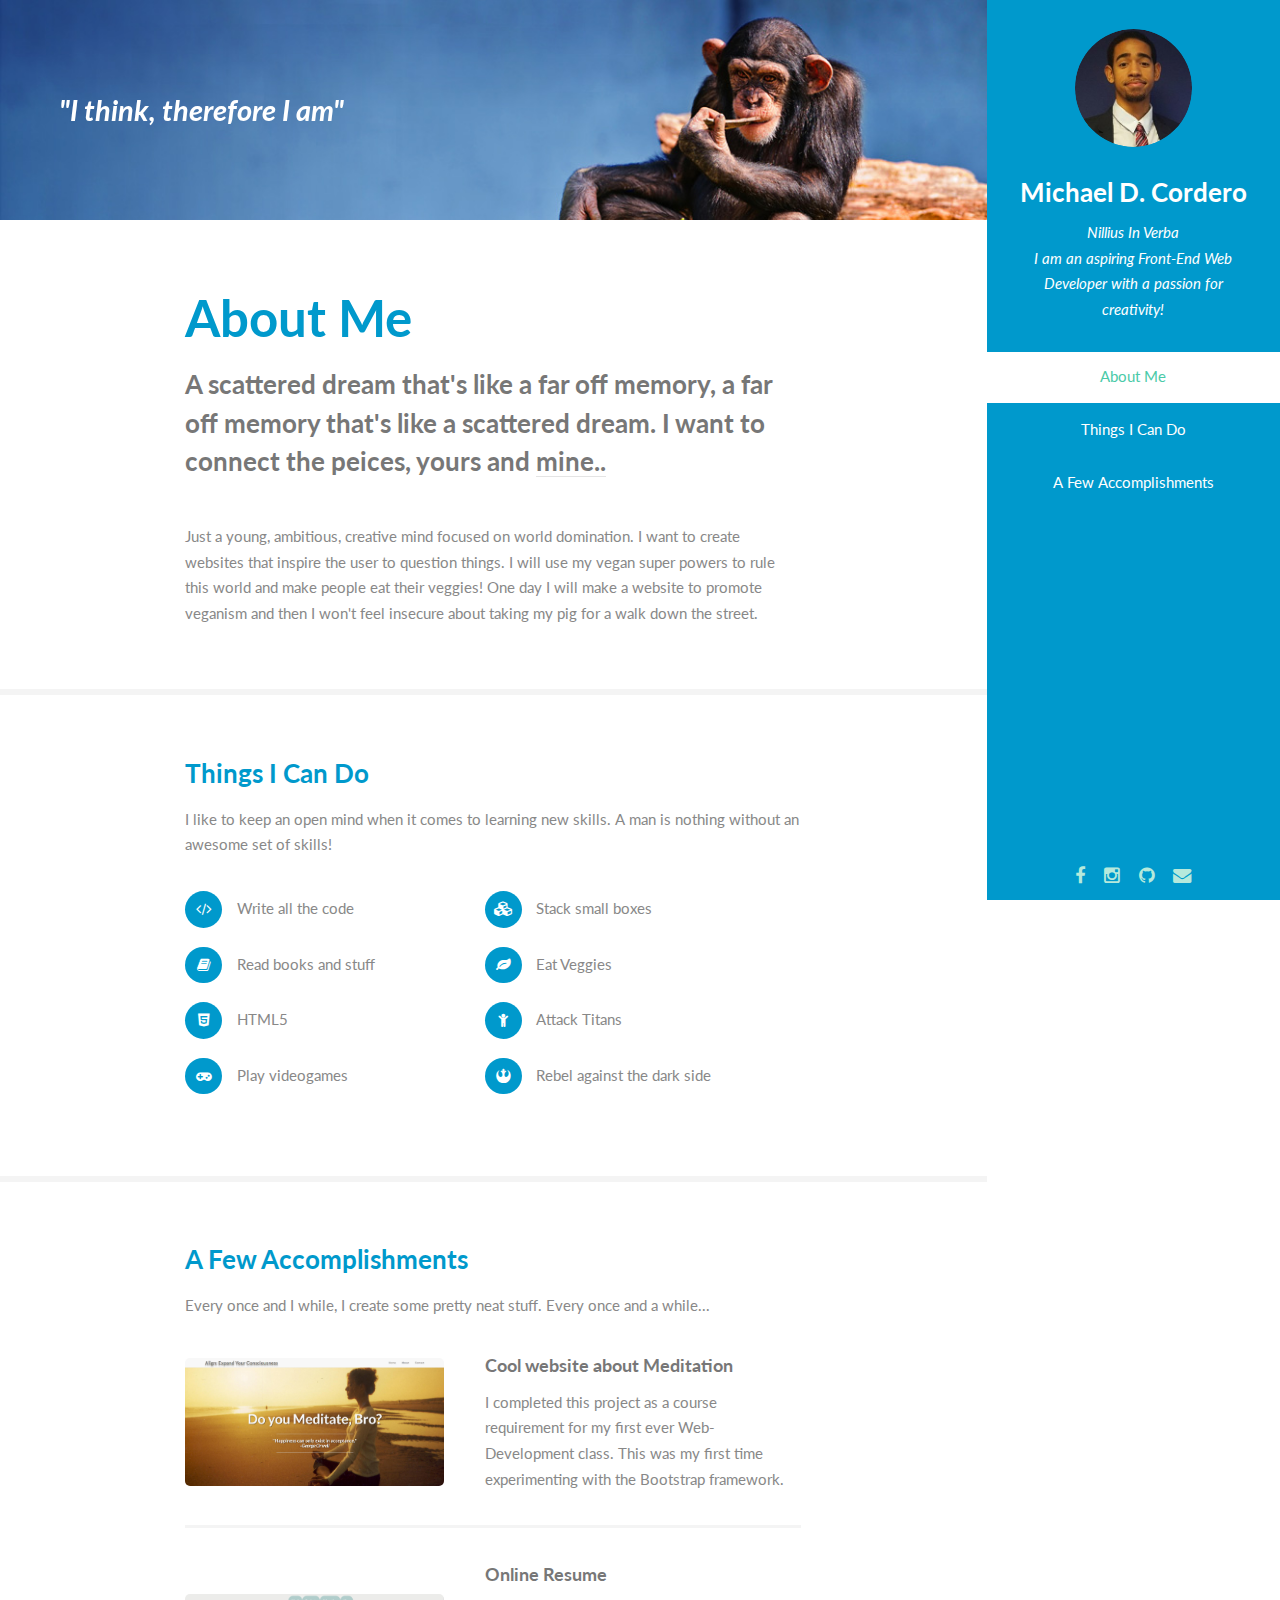
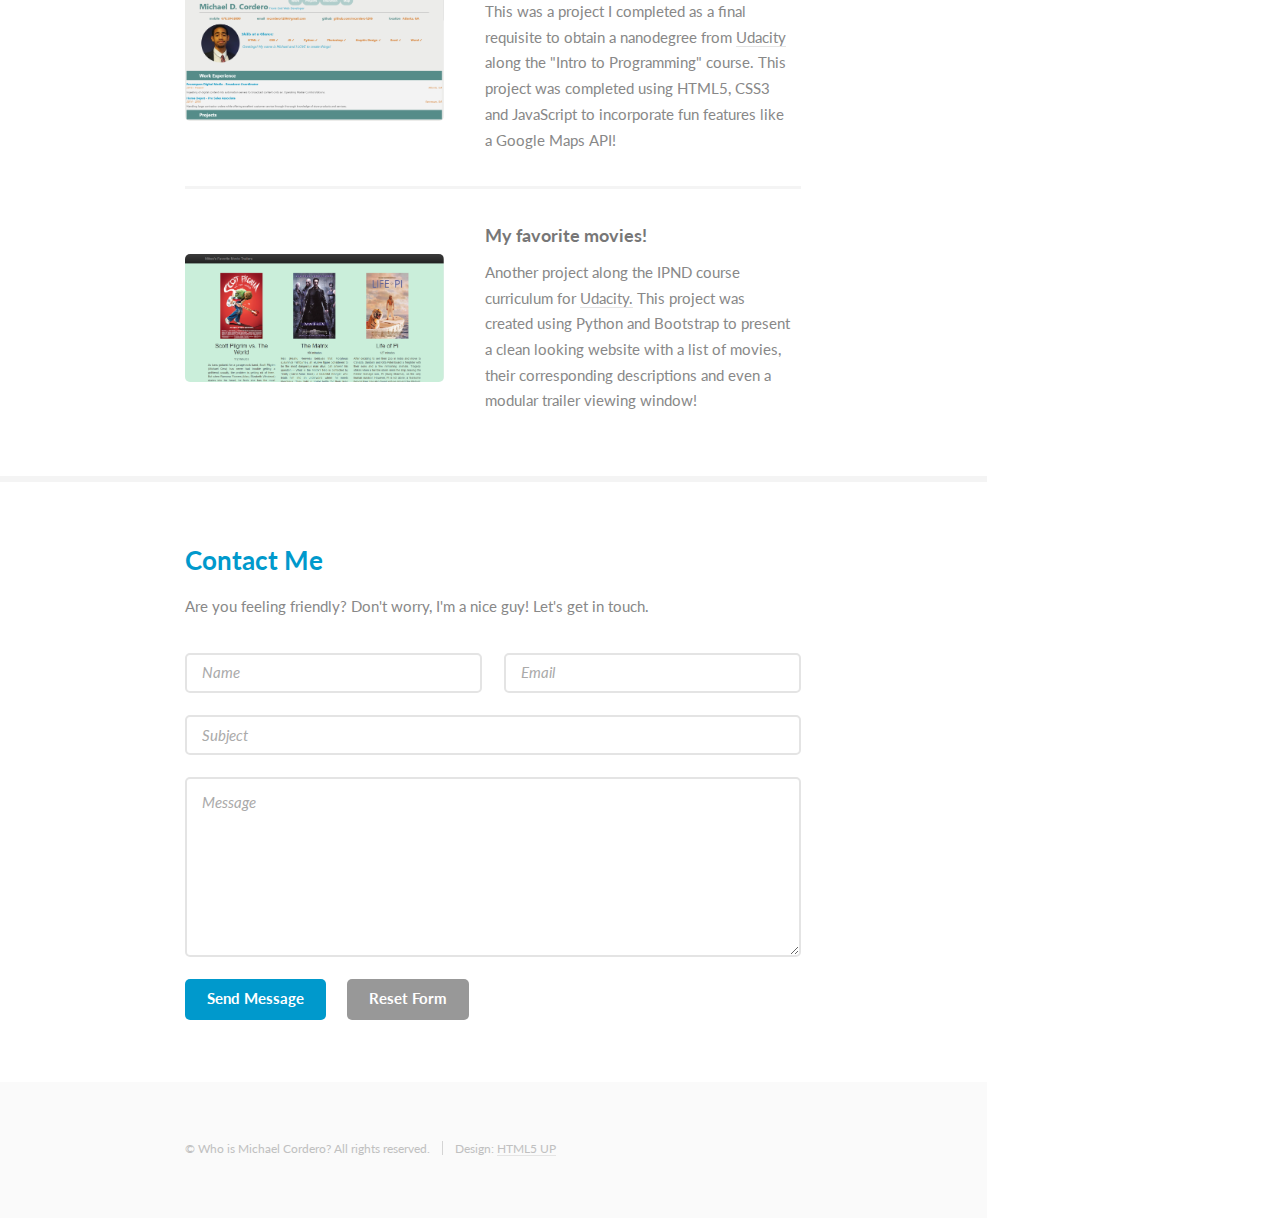
<file: index.html>
<!DOCTYPE HTML>
<!--
	Read Only by HTML5 UP
	html5up.net | @n33co
	Free for personal and commercial use under the CCA 3.0 license (html5up.net/license)
-->
<html>
	<head>
		<title>Who is Michael Cordero?</title>
		<meta charset="utf-8" />
		<meta name="viewport" content="width=device-width, initial-scale=1" />
		<!--[if lte IE 8]><script src="assets/js/ie/html5shiv.js"></script><![endif]-->
		<link rel="stylesheet" href="assets/css/main.css" />
		<!--[if lte IE 8]><link rel="stylesheet" href="assets/css/ie8.css" /><![endif]-->
	</head>
	<body>

		<!-- Header -->
			<section id="header">
				<header>
					<span class="image avatar"><img src="images/avatar.jpg" alt="" /></span>
					<h1 id="logo"><a href="#">Michael D. Cordero</a></h1>
					<p>Nillius In Verba
					<br>
					I am an aspiring
					Front-End Web Developer with a passion for creativity!</p>
				</header>
				<nav id="nav">
					<ul>
						<li><a href="#one" class="active">About Me</a></li>
						<li><a href="#two">Things I Can Do</a></li>
						<li><a href="#three">A Few Accomplishments</a></li>
					</ul>
				</nav>
				<footer>
					<ul class="icons">
						<li><a href="https://goo.gl/owvSXa" class="icon fa-facebook" target="_blank"><span class="label">Facebook</span></a></li>
						<li><a href="https://goo.gl/3jHpQF" class="icon fa-instagram" target="_blank"><span class="label">Instagram</span></a></li>
						<li><a href="https://goo.gl/rVWcBh" class="icon fa-github" target="_blank"><span class="label">Github</span></a></li>
						<li><a href="mailto:mcordero1206@gmail.com?Subject=Your%20Website%20Looks%20Great!" class="icon fa-envelope" target="_top"><span class="label">Email</span></a></li>
					</ul>
				</footer>
			</section>

		<!-- Wrapper -->
			<div id="wrapper">

			<!--Intro Message -->

			<div id="intro-message">
				<h2>"I think, therefore I am"</h2>
			</div>

				<!-- Main -->
					<div id="main">

						<!-- One -->
							<section id="one">
								<div class="container">
									<header class="major">
										<h2>About Me</h2>
										<p>A scattered dream that's like a far off memory, a far off memory that's like a scattered dream. I want to connect the peices, yours and <a href="https://youtu.be/HTUq3Ik1GHM" target="_blank">mine..</a></p>
									</header>
									<p>Just a young, ambitious, creative mind focused on world domination. I want to create websites that inspire the user to question things. I will use my vegan super powers to rule this world and make people eat their veggies! One day I will make a website to promote veganism and then I won't feel insecure about taking my pig for a walk down the street.</p>
								</div>
							</section>

						<!-- Two -->
							<section id="two">
								<div class="container">
									<h3>Things I Can Do</h3>
									<p>I like to keep an open mind when it comes to learning new skills. A man is nothing without an awesome set of skills!</p>
									<ul class="feature-icons">
										<li class="fa-code">Write all the code</li>
										<li class="fa-cubes">Stack small boxes</li>
										<li class="fa-book">Read books and stuff</li>
										<li class="fa-leaf">Eat Veggies</li>
										<li class="fa-html5">HTML5</li>
										<li class="fa-child">Attack Titans</li>
										<li class="fa-gamepad">Play videogames</li>
										<li class="fa-rebel">Rebel against the dark side</li>
									</ul>
								</div>
							</section>

						<!-- Three -->
							<section id="three">
								<div class="container">
									<h3>A Few Accomplishments</h3>
									<p>Every once and I while, I create some pretty neat stuff. Every once and a while...</p>
									<div class="features">
										<article>
											<a href="http://goo.gl/sdNJMW" class="image" target="_blank"><img src="images/pic01.PNG" alt="" /></a>
											<div class="inner">
												<h4>Cool website about Meditation</h4>
												<p>I completed this project as a course requirement for my first ever Web-Development class. This was my first time experimenting with the Bootstrap framework.</p>
											</div>
										</article>
										<article>
											<a href="http://goo.gl/VLQ9In" class="image"><img src="images/resume.PNG" alt="" /></a>
											<div class="inner">
												<h4>Online Resume</h4>
												<p>This was a project I completed as a final requisite to obtain a nanodegree from <a href="https://www.udacity.com/" target="_blank">Udacity</a> along the "Intro to Programming" course. This project was completed using HTML5, CSS3 and JavaScript to incorporate fun features like a Google Maps API!</p>
											</div>
										</article>
										<article>
											<a href="http://goo.gl/hCiGbU" class="image"><img src="images/movies.PNG" alt="" /></a>
											<div class="inner">
												<h4>My favorite movies!</h4>
												<p>Another project along the IPND course curriculum for <a href="https://www.udacity.com/" target="_blank">Udacity.</a> This project was created using Python and Bootstrap to present a clean looking website with a list of movies, their corresponding descriptions and even a modular trailer viewing window!</p>
											</div>
										</article>
									</div>
								</div>
							</section>

						<!-- Four -->
							<section id="four">
								<div class="container">
									<h3>Contact Me</h3>
									<p>Are you feeling friendly? Don't worry, I'm a nice guy! Let's get in touch.</p>
									<form method="post" action="mailto:mcordero1206@gmail.com?">
										<div class="row uniform">
											<div class="6u 12u(xsmall)"><input type="text" name="name" id="name" placeholder="Name" /></div>
											<div class="6u 12u(xsmall)"><input type="email" name="email" id="email" placeholder="Email" /></div>
										</div>
										<div class="row uniform">
											<div class="12u"><input type="text" name="subject" id="subject" placeholder="Subject" /></div>
										</div>
										<div class="row uniform">
											<div class="12u"><textarea name="message" id="message" placeholder="Message" rows="6"></textarea></div>
										</div>
										<div class="row uniform">
											<div class="12u">
												<ul class="actions">
													<li><input type="submit" class="special" value="Send Message" /></li>
													<li><input type="reset" value="Reset Form" /></li>
												</ul>
											</div>
										</div>
									</form>
								</div>
							</section>

					</div>

				<!-- Footer -->
					<section id="footer">
						<div class="container">
							<ul class="copyright">
								<li>&copy; Who is Michael Cordero? All rights reserved.</li><li>Design: <a href="http://html5up.net" target="_blank">HTML5 UP</a></li>
							</ul>
						</div>
					</section>

			</div>

		<!-- Scripts -->
			<script src="assets/js/jquery.min.js"></script>
			<script src="assets/js/jquery.scrollzer.min.js"></script>
			<script src="assets/js/jquery.scrolly.min.js"></script>
			<script src="assets/js/skel.min.js"></script>
			<script src="assets/js/util.js"></script>
			<!--[if lte IE 8]><script src="assets/js/ie/respond.min.js"></script><![endif]-->
			<script src="assets/js/main.js"></script>

	</body>
</html>
</file>
<file: assets/css/ie8.css>
/*
	Read Only by HTML5 UP
	html5up.net | @n33co
	Free for personal and commercial use under the CCA 3.0 license (html5up.net/license)
*/

/* Basic */

	code,
	input[type="text"],
	input[type="password"],
	input[type="email"],
	select,
	textarea,
	.box,
	.image,
	.image img,
	input[type="submit"],
	input[type="reset"],
	input[type="button"],
	.button {
		position: relative;
		-ms-behavior: url("assets/js/ie/PIE.htc");
	}

/* Form */

	input[type="text"],
	input[type="password"],
	input[type="email"],
	select {
		line-height: 2.75em;
	}

	input[type="checkbox"],
	input[type="radio"] {
		-moz-appearance: normal;
		-webkit-appearance: normal;
		-ms-appearance: normal;
		appearance: normal;
	}

		input[type="checkbox"] + label,
		input[type="radio"] + label {
			padding: 0 0 0 1.5em;
		}

			input[type="checkbox"] + label:before,
			input[type="radio"] + label:before {
				display: none;
			}

/* Button */

	input[type="submit"].alt,
	input[type="reset"].alt,
	input[type="button"].alt,
	.button.alt {
		border: solid 2px #e4e4e4;
	}
</file>
<file: assets/css/main.css>
@import url("font-awesome.min.css");
@import url("http://fonts.googleapis.com/css?family=Lato:400,400italic,700,700italic|Source+Code+Pro:400");

/*
	Read Only by HTML5 UP
	html5up.net | @n33co
	Free for personal and commercial use under the CCA 3.0 license (html5up.net/license)
*/

/* Reset */

	html, body, div, span, applet, object, iframe, h1, h2, h3, h4, h5, h6, p, blockquote, pre, a, abbr, acronym, address, big, cite, code, del, dfn, em, img, ins, kbd, q, s, samp, small, strike, strong, sub, sup, tt, var, b, u, i, center, dl, dt, dd, ol, ul, li, fieldset, form, label, legend, table, caption, tbody, tfoot, thead, tr, th, td, article, aside, canvas, details, embed, figure, figcaption, footer, header, hgroup, menu, nav, output, ruby, section, summary, time, mark, audio, video {
		margin: 0;
		padding: 0;
		border: 0;
		font-size: 100%;
		font: inherit;
		vertical-align: baseline;
	}

	article, aside, details, figcaption, figure, footer, header, hgroup, menu, nav, section {
		display: block;
	}

	body {
		line-height: 1;
	}

	ol, ul {
		list-style: none;
	}

	blockquote, q {
		quotes: none;
	}

	blockquote:before, blockquote:after, q:before, q:after {
		content: '';
		content: none;
	}

	table {
		border-collapse: collapse;
		border-spacing: 0;
	}

	body {
		-webkit-text-size-adjust: none;
	}
.intro-message > h1 {
    margin: 0;
    text-shadow: 2px 2px 3px rgba(0,0,0,0.6);
    font-size: 5em;
    
}
div > h2 {
   position: absolute; 
   top: 3em; 
   right: -2em; 
   width: 100%;
   color: white; 
   font-style: italic;
}

/* Box Model */

	*, *:before, *:after {
		-moz-box-sizing: border-box;
		-webkit-box-sizing: border-box;
		box-sizing: border-box;
	}

/* Containers */

	.container {
		margin-left: auto;
		margin-right: auto;
	}

	.container.\31 25\25 {
		width: 100%;
		max-width: 56.25em;
		min-width: 45em;
	}

	.container.\37 5\25 {
		width: 33.75em;
	}

	.container.\35 0\25 {
		width: 22.5em;
	}

	.container.\32 5\25 {
		width: 11.25em;
	}

	.container {
		width: 45em;
	}

	@media screen and (max-width: 1680px) {

		.container.\31 25\25 {
			width: 100%;
			max-width: 56.25em;
			min-width: 45em;
		}

		.container.\37 5\25 {
			width: 33.75em;
		}

		.container.\35 0\25 {
			width: 22.5em;
		}

		.container.\32 5\25 {
			width: 11.25em;
		}

		.container {
			width: 45em;
		}

	}

	@media screen and (max-width: 1280px) {

		.container.\31 25\25 {
			width: 100%;
			max-width: 52.5em;
			min-width: 42em;
		}

		.container.\37 5\25 {
			width: 31.5em;
		}

		.container.\35 0\25 {
			width: 21em;
		}

		.container.\32 5\25 {
			width: 10.5em;
		}

		.container {
			width: 42em;
		}

	}

	@media screen and (max-width: 1024px) {

		.container.\31 25\25 {
			width: 100%;
			max-width: 106.25%;
			min-width: 85%;
		}

		.container.\37 5\25 {
			width: 63.75%;
		}

		.container.\35 0\25 {
			width: 42.5%;
		}

		.container.\32 5\25 {
			width: 21.25%;
		}

		.container {
			width: 85% !important;
		}

	}

	@media screen and (max-width: 736px) {

		.container.\31 25\25 {
			width: 100%;
			max-width: 112.5%;
			min-width: 90%;
		}

		.container.\37 5\25 {
			width: 67.5%;
		}

		.container.\35 0\25 {
			width: 45%;
		}

		.container.\32 5\25 {
			width: 22.5%;
		}

		.container {
			width: 90% !important;
		}

	}

	@media screen and (max-width: 480px) {

		.container.\31 25\25 {
			width: 100%;
			max-width: 112.5%;
			min-width: 90%;
		}

		.container.\37 5\25 {
			width: 67.5%;
		}

		.container.\35 0\25 {
			width: 45%;
		}

		.container.\32 5\25 {
			width: 22.5%;
		}

		.container {
			width: 90% !important;
		}

	}

/* Grid */

	.row {
		border-bottom: solid 1px transparent;
		-moz-box-sizing: border-box;
		-webkit-box-sizing: border-box;
		box-sizing: border-box;
	}

	.row > * {
		float: left;
		-moz-box-sizing: border-box;
		-webkit-box-sizing: border-box;
		box-sizing: border-box;
	}

	.row:after, .row:before {
		content: '';
		display: block;
		clear: both;
		height: 0;
	}

	.row.uniform > * > :first-child {
		margin-top: 0;
	}

	.row.uniform > * > :last-child {
		margin-bottom: 0;
	}

	.row.\30 \25 > * {
		padding: 0 0 0 0em;
	}

	.row.\30 \25 {
		margin: 0 0 -1px 0em;
	}

	.row.uniform.\30 \25 > * {
		padding: 0em 0 0 0em;
	}

	.row.uniform.\30 \25 {
		margin: 0em 0 -1px 0em;
	}

	.row > * {
		padding: 0 0 0 2em;
	}

	.row {
		margin: 0 0 -1px -2em;
	}

	.row.uniform > * {
		padding: 2em 0 0 2em;
	}

	.row.uniform {
		margin: -2em 0 -1px -2em;
	}

	.row.\32 00\25 > * {
		padding: 0 0 0 4em;
	}

	.row.\32 00\25 {
		margin: 0 0 -1px -4em;
	}

	.row.uniform.\32 00\25 > * {
		padding: 4em 0 0 4em;
	}

	.row.uniform.\32 00\25 {
		margin: -4em 0 -1px -4em;
	}

	.row.\31 50\25 > * {
		padding: 0 0 0 3em;
	}

	.row.\31 50\25 {
		margin: 0 0 -1px -3em;
	}

	.row.uniform.\31 50\25 > * {
		padding: 3em 0 0 3em;
	}

	.row.uniform.\31 50\25 {
		margin: -3em 0 -1px -3em;
	}

	.row.\35 0\25 > * {
		padding: 0 0 0 1em;
	}

	.row.\35 0\25 {
		margin: 0 0 -1px -1em;
	}

	.row.uniform.\35 0\25 > * {
		padding: 1em 0 0 1em;
	}

	.row.uniform.\35 0\25 {
		margin: -1em 0 -1px -1em;
	}

	.row.\32 5\25 > * {
		padding: 0 0 0 0.5em;
	}

	.row.\32 5\25 {
		margin: 0 0 -1px -0.5em;
	}

	.row.uniform.\32 5\25 > * {
		padding: 0.5em 0 0 0.5em;
	}

	.row.uniform.\32 5\25 {
		margin: -0.5em 0 -1px -0.5em;
	}

	.\31 2u, .\31 2u\24 {
		width: 100%;
		clear: none;
		margin-left: 0;
	}

	.\31 1u, .\31 1u\24 {
		width: 91.6666666667%;
		clear: none;
		margin-left: 0;
	}

	.\31 0u, .\31 0u\24 {
		width: 83.3333333333%;
		clear: none;
		margin-left: 0;
	}

	.\39 u, .\39 u\24 {
		width: 75%;
		clear: none;
		margin-left: 0;
	}

	.\38 u, .\38 u\24 {
		width: 66.6666666667%;
		clear: none;
		margin-left: 0;
	}

	.\37 u, .\37 u\24 {
		width: 58.3333333333%;
		clear: none;
		margin-left: 0;
	}

	.\36 u, .\36 u\24 {
		width: 50%;
		clear: none;
		margin-left: 0;
	}

	.\35 u, .\35 u\24 {
		width: 41.6666666667%;
		clear: none;
		margin-left: 0;
	}

	.\34 u, .\34 u\24 {
		width: 33.3333333333%;
		clear: none;
		margin-left: 0;
	}

	.\33 u, .\33 u\24 {
		width: 25%;
		clear: none;
		margin-left: 0;
	}

	.\32 u, .\32 u\24 {
		width: 16.6666666667%;
		clear: none;
		margin-left: 0;
	}

	.\31 u, .\31 u\24 {
		width: 8.3333333333%;
		clear: none;
		margin-left: 0;
	}

	.\31 2u\24 + *,
	.\31 1u\24 + *,
	.\31 0u\24 + *,
	.\39 u\24 + *,
	.\38 u\24 + *,
	.\37 u\24 + *,
	.\36 u\24 + *,
	.\35 u\24 + *,
	.\34 u\24 + *,
	.\33 u\24 + *,
	.\32 u\24 + *,
	.\31 u\24 + * {
		clear: left;
	}

	.\-11u {
		margin-left: 91.66667%;
	}

	.\-10u {
		margin-left: 83.33333%;
	}

	.\-9u {
		margin-left: 75%;
	}

	.\-8u {
		margin-left: 66.66667%;
	}

	.\-7u {
		margin-left: 58.33333%;
	}

	.\-6u {
		margin-left: 50%;
	}

	.\-5u {
		margin-left: 41.66667%;
	}

	.\-4u {
		margin-left: 33.33333%;
	}

	.\-3u {
		margin-left: 25%;
	}

	.\-2u {
		margin-left: 16.66667%;
	}

	.\-1u {
		margin-left: 8.33333%;
	}

	@media screen and (max-width: 1680px) {

		.row > * {
			padding: 0 0 0 2em;
		}

		.row {
			margin: 0 0 -1px -2em;
		}

		.row.uniform > * {
			padding: 2em 0 0 2em;
		}

		.row.uniform {
			margin: -2em 0 -1px -2em;
		}

		.row.\32 00\25 > * {
			padding: 0 0 0 4em;
		}

		.row.\32 00\25 {
			margin: 0 0 -1px -4em;
		}

		.row.uniform.\32 00\25 > * {
			padding: 4em 0 0 4em;
		}

		.row.uniform.\32 00\25 {
			margin: -4em 0 -1px -4em;
		}

		.row.\31 50\25 > * {
			padding: 0 0 0 3em;
		}

		.row.\31 50\25 {
			margin: 0 0 -1px -3em;
		}

		.row.uniform.\31 50\25 > * {
			padding: 3em 0 0 3em;
		}

		.row.uniform.\31 50\25 {
			margin: -3em 0 -1px -3em;
		}

		.row.\35 0\25 > * {
			padding: 0 0 0 1em;
		}

		.row.\35 0\25 {
			margin: 0 0 -1px -1em;
		}

		.row.uniform.\35 0\25 > * {
			padding: 1em 0 0 1em;
		}

		.row.uniform.\35 0\25 {
			margin: -1em 0 -1px -1em;
		}

		.row.\32 5\25 > * {
			padding: 0 0 0 0.5em;
		}

		.row.\32 5\25 {
			margin: 0 0 -1px -0.5em;
		}

		.row.uniform.\32 5\25 > * {
			padding: 0.5em 0 0 0.5em;
		}

		.row.uniform.\32 5\25 {
			margin: -0.5em 0 -1px -0.5em;
		}

		.\31 2u\28xlarge\29, .\31 2u\24\28xlarge\29 {
			width: 100%;
			clear: none;
			margin-left: 0;
		}

		.\31 1u\28xlarge\29, .\31 1u\24\28xlarge\29 {
			width: 91.6666666667%;
			clear: none;
			margin-left: 0;
		}

		.\31 0u\28xlarge\29, .\31 0u\24\28xlarge\29 {
			width: 83.3333333333%;
			clear: none;
			margin-left: 0;
		}

		.\39 u\28xlarge\29, .\39 u\24\28xlarge\29 {
			width: 75%;
			clear: none;
			margin-left: 0;
		}

		.\38 u\28xlarge\29, .\38 u\24\28xlarge\29 {
			width: 66.6666666667%;
			clear: none;
			margin-left: 0;
		}

		.\37 u\28xlarge\29, .\37 u\24\28xlarge\29 {
			width: 58.3333333333%;
			clear: none;
			margin-left: 0;
		}

		.\36 u\28xlarge\29, .\36 u\24\28xlarge\29 {
			width: 50%;
			clear: none;
			margin-left: 0;
		}

		.\35 u\28xlarge\29, .\35 u\24\28xlarge\29 {
			width: 41.6666666667%;
			clear: none;
			margin-left: 0;
		}

		.\34 u\28xlarge\29, .\34 u\24\28xlarge\29 {
			width: 33.3333333333%;
			clear: none;
			margin-left: 0;
		}

		.\33 u\28xlarge\29, .\33 u\24\28xlarge\29 {
			width: 25%;
			clear: none;
			margin-left: 0;
		}

		.\32 u\28xlarge\29, .\32 u\24\28xlarge\29 {
			width: 16.6666666667%;
			clear: none;
			margin-left: 0;
		}

		.\31 u\28xlarge\29, .\31 u\24\28xlarge\29 {
			width: 8.3333333333%;
			clear: none;
			margin-left: 0;
		}

		.\31 2u\24\28xlarge\29 + *,
		.\31 1u\24\28xlarge\29 + *,
		.\31 0u\24\28xlarge\29 + *,
		.\39 u\24\28xlarge\29 + *,
		.\38 u\24\28xlarge\29 + *,
		.\37 u\24\28xlarge\29 + *,
		.\36 u\24\28xlarge\29 + *,
		.\35 u\24\28xlarge\29 + *,
		.\34 u\24\28xlarge\29 + *,
		.\33 u\24\28xlarge\29 + *,
		.\32 u\24\28xlarge\29 + *,
		.\31 u\24\28xlarge\29 + * {
			clear: left;
		}

		.\-11u\28xlarge\29 {
			margin-left: 91.66667%;
		}

		.\-10u\28xlarge\29 {
			margin-left: 83.33333%;
		}

		.\-9u\28xlarge\29 {
			margin-left: 75%;
		}

		.\-8u\28xlarge\29 {
			margin-left: 66.66667%;
		}

		.\-7u\28xlarge\29 {
			margin-left: 58.33333%;
		}

		.\-6u\28xlarge\29 {
			margin-left: 50%;
		}

		.\-5u\28xlarge\29 {
			margin-left: 41.66667%;
		}

		.\-4u\28xlarge\29 {
			margin-left: 33.33333%;
		}

		.\-3u\28xlarge\29 {
			margin-left: 25%;
		}

		.\-2u\28xlarge\29 {
			margin-left: 16.66667%;
		}

		.\-1u\28xlarge\29 {
			margin-left: 8.33333%;
		}

	}

	@media screen and (max-width: 1280px) {

		.row > * {
			padding: 0 0 0 1.5em;
		}

		.row {
			margin: 0 0 -1px -1.5em;
		}

		.row.uniform > * {
			padding: 1.5em 0 0 1.5em;
		}

		.row.uniform {
			margin: -1.5em 0 -1px -1.5em;
		}

		.row.\32 00\25 > * {
			padding: 0 0 0 3em;
		}

		.row.\32 00\25 {
			margin: 0 0 -1px -3em;
		}

		.row.uniform.\32 00\25 > * {
			padding: 3em 0 0 3em;
		}

		.row.uniform.\32 00\25 {
			margin: -3em 0 -1px -3em;
		}

		.row.\31 50\25 > * {
			padding: 0 0 0 2.25em;
		}

		.row.\31 50\25 {
			margin: 0 0 -1px -2.25em;
		}

		.row.uniform.\31 50\25 > * {
			padding: 2.25em 0 0 2.25em;
		}

		.row.uniform.\31 50\25 {
			margin: -2.25em 0 -1px -2.25em;
		}

		.row.\35 0\25 > * {
			padding: 0 0 0 0.75em;
		}

		.row.\35 0\25 {
			margin: 0 0 -1px -0.75em;
		}

		.row.uniform.\35 0\25 > * {
			padding: 0.75em 0 0 0.75em;
		}

		.row.uniform.\35 0\25 {
			margin: -0.75em 0 -1px -0.75em;
		}

		.row.\32 5\25 > * {
			padding: 0 0 0 0.375em;
		}

		.row.\32 5\25 {
			margin: 0 0 -1px -0.375em;
		}

		.row.uniform.\32 5\25 > * {
			padding: 0.375em 0 0 0.375em;
		}

		.row.uniform.\32 5\25 {
			margin: -0.375em 0 -1px -0.375em;
		}

		.\31 2u\28large\29, .\31 2u\24\28large\29 {
			width: 100%;
			clear: none;
			margin-left: 0;
		}

		.\31 1u\28large\29, .\31 1u\24\28large\29 {
			width: 91.6666666667%;
			clear: none;
			margin-left: 0;
		}

		.\31 0u\28large\29, .\31 0u\24\28large\29 {
			width: 83.3333333333%;
			clear: none;
			margin-left: 0;
		}

		.\39 u\28large\29, .\39 u\24\28large\29 {
			width: 75%;
			clear: none;
			margin-left: 0;
		}

		.\38 u\28large\29, .\38 u\24\28large\29 {
			width: 66.6666666667%;
			clear: none;
			margin-left: 0;
		}

		.\37 u\28large\29, .\37 u\24\28large\29 {
			width: 58.3333333333%;
			clear: none;
			margin-left: 0;
		}

		.\36 u\28large\29, .\36 u\24\28large\29 {
			width: 50%;
			clear: none;
			margin-left: 0;
		}

		.\35 u\28large\29, .\35 u\24\28large\29 {
			width: 41.6666666667%;
			clear: none;
			margin-left: 0;
		}

		.\34 u\28large\29, .\34 u\24\28large\29 {
			width: 33.3333333333%;
			clear: none;
			margin-left: 0;
		}

		.\33 u\28large\29, .\33 u\24\28large\29 {
			width: 25%;
			clear: none;
			margin-left: 0;
		}

		.\32 u\28large\29, .\32 u\24\28large\29 {
			width: 16.6666666667%;
			clear: none;
			margin-left: 0;
		}

		.\31 u\28large\29, .\31 u\24\28large\29 {
			width: 8.3333333333%;
			clear: none;
			margin-left: 0;
		}

		.\31 2u\24\28large\29 + *,
		.\31 1u\24\28large\29 + *,
		.\31 0u\24\28large\29 + *,
		.\39 u\24\28large\29 + *,
		.\38 u\24\28large\29 + *,
		.\37 u\24\28large\29 + *,
		.\36 u\24\28large\29 + *,
		.\35 u\24\28large\29 + *,
		.\34 u\24\28large\29 + *,
		.\33 u\24\28large\29 + *,
		.\32 u\24\28large\29 + *,
		.\31 u\24\28large\29 + * {
			clear: left;
		}

		.\-11u\28large\29 {
			margin-left: 91.66667%;
		}

		.\-10u\28large\29 {
			margin-left: 83.33333%;
		}

		.\-9u\28large\29 {
			margin-left: 75%;
		}

		.\-8u\28large\29 {
			margin-left: 66.66667%;
		}

		.\-7u\28large\29 {
			margin-left: 58.33333%;
		}

		.\-6u\28large\29 {
			margin-left: 50%;
		}

		.\-5u\28large\29 {
			margin-left: 41.66667%;
		}

		.\-4u\28large\29 {
			margin-left: 33.33333%;
		}

		.\-3u\28large\29 {
			margin-left: 25%;
		}

		.\-2u\28large\29 {
			margin-left: 16.66667%;
		}

		.\-1u\28large\29 {
			margin-left: 8.33333%;
		}

	}

	@media screen and (max-width: 1024px) {

		.row > * {
			padding: 0 0 0 1.5em;
		}

		.row {
			margin: 0 0 -1px -1.5em;
		}

		.row.uniform > * {
			padding: 1.5em 0 0 1.5em;
		}

		.row.uniform {
			margin: -1.5em 0 -1px -1.5em;
		}

		.row.\32 00\25 > * {
			padding: 0 0 0 3em;
		}

		.row.\32 00\25 {
			margin: 0 0 -1px -3em;
		}

		.row.uniform.\32 00\25 > * {
			padding: 3em 0 0 3em;
		}

		.row.uniform.\32 00\25 {
			margin: -3em 0 -1px -3em;
		}

		.row.\31 50\25 > * {
			padding: 0 0 0 2.25em;
		}

		.row.\31 50\25 {
			margin: 0 0 -1px -2.25em;
		}

		.row.uniform.\31 50\25 > * {
			padding: 2.25em 0 0 2.25em;
		}

		.row.uniform.\31 50\25 {
			margin: -2.25em 0 -1px -2.25em;
		}

		.row.\35 0\25 > * {
			padding: 0 0 0 0.75em;
		}

		.row.\35 0\25 {
			margin: 0 0 -1px -0.75em;
		}

		.row.uniform.\35 0\25 > * {
			padding: 0.75em 0 0 0.75em;
		}

		.row.uniform.\35 0\25 {
			margin: -0.75em 0 -1px -0.75em;
		}

		.row.\32 5\25 > * {
			padding: 0 0 0 0.375em;
		}

		.row.\32 5\25 {
			margin: 0 0 -1px -0.375em;
		}

		.row.uniform.\32 5\25 > * {
			padding: 0.375em 0 0 0.375em;
		}

		.row.uniform.\32 5\25 {
			margin: -0.375em 0 -1px -0.375em;
		}

		.\31 2u\28medium\29, .\31 2u\24\28medium\29 {
			width: 100%;
			clear: none;
			margin-left: 0;
		}

		.\31 1u\28medium\29, .\31 1u\24\28medium\29 {
			width: 91.6666666667%;
			clear: none;
			margin-left: 0;
		}

		.\31 0u\28medium\29, .\31 0u\24\28medium\29 {
			width: 83.3333333333%;
			clear: none;
			margin-left: 0;
		}

		.\39 u\28medium\29, .\39 u\24\28medium\29 {
			width: 75%;
			clear: none;
			margin-left: 0;
		}

		.\38 u\28medium\29, .\38 u\24\28medium\29 {
			width: 66.6666666667%;
			clear: none;
			margin-left: 0;
		}

		.\37 u\28medium\29, .\37 u\24\28medium\29 {
			width: 58.3333333333%;
			clear: none;
			margin-left: 0;
		}

		.\36 u\28medium\29, .\36 u\24\28medium\29 {
			width: 50%;
			clear: none;
			margin-left: 0;
		}

		.\35 u\28medium\29, .\35 u\24\28medium\29 {
			width: 41.6666666667%;
			clear: none;
			margin-left: 0;
		}

		.\34 u\28medium\29, .\34 u\24\28medium\29 {
			width: 33.3333333333%;
			clear: none;
			margin-left: 0;
		}

		.\33 u\28medium\29, .\33 u\24\28medium\29 {
			width: 25%;
			clear: none;
			margin-left: 0;
		}

		.\32 u\28medium\29, .\32 u\24\28medium\29 {
			width: 16.6666666667%;
			clear: none;
			margin-left: 0;
		}

		.\31 u\28medium\29, .\31 u\24\28medium\29 {
			width: 8.3333333333%;
			clear: none;
			margin-left: 0;
		}

		.\31 2u\24\28medium\29 + *,
		.\31 1u\24\28medium\29 + *,
		.\31 0u\24\28medium\29 + *,
		.\39 u\24\28medium\29 + *,
		.\38 u\24\28medium\29 + *,
		.\37 u\24\28medium\29 + *,
		.\36 u\24\28medium\29 + *,
		.\35 u\24\28medium\29 + *,
		.\34 u\24\28medium\29 + *,
		.\33 u\24\28medium\29 + *,
		.\32 u\24\28medium\29 + *,
		.\31 u\24\28medium\29 + * {
			clear: left;
		}

		.\-11u\28medium\29 {
			margin-left: 91.66667%;
		}

		.\-10u\28medium\29 {
			margin-left: 83.33333%;
		}

		.\-9u\28medium\29 {
			margin-left: 75%;
		}

		.\-8u\28medium\29 {
			margin-left: 66.66667%;
		}

		.\-7u\28medium\29 {
			margin-left: 58.33333%;
		}

		.\-6u\28medium\29 {
			margin-left: 50%;
		}

		.\-5u\28medium\29 {
			margin-left: 41.66667%;
		}

		.\-4u\28medium\29 {
			margin-left: 33.33333%;
		}

		.\-3u\28medium\29 {
			margin-left: 25%;
		}

		.\-2u\28medium\29 {
			margin-left: 16.66667%;
		}

		.\-1u\28medium\29 {
			margin-left: 8.33333%;
		}

	}

	@media screen and (max-width: 736px) {

		.row > * {
			padding: 0 0 0 1.25em;
		}

		.row {
			margin: 0 0 -1px -1.25em;
		}

		.row.uniform > * {
			padding: 1.25em 0 0 1.25em;
		}

		.row.uniform {
			margin: -1.25em 0 -1px -1.25em;
		}

		.row.\32 00\25 > * {
			padding: 0 0 0 2.5em;
		}

		.row.\32 00\25 {
			margin: 0 0 -1px -2.5em;
		}

		.row.uniform.\32 00\25 > * {
			padding: 2.5em 0 0 2.5em;
		}

		.row.uniform.\32 00\25 {
			margin: -2.5em 0 -1px -2.5em;
		}

		.row.\31 50\25 > * {
			padding: 0 0 0 1.875em;
		}

		.row.\31 50\25 {
			margin: 0 0 -1px -1.875em;
		}

		.row.uniform.\31 50\25 > * {
			padding: 1.875em 0 0 1.875em;
		}

		.row.uniform.\31 50\25 {
			margin: -1.875em 0 -1px -1.875em;
		}

		.row.\35 0\25 > * {
			padding: 0 0 0 0.625em;
		}

		.row.\35 0\25 {
			margin: 0 0 -1px -0.625em;
		}

		.row.uniform.\35 0\25 > * {
			padding: 0.625em 0 0 0.625em;
		}

		.row.uniform.\35 0\25 {
			margin: -0.625em 0 -1px -0.625em;
		}

		.row.\32 5\25 > * {
			padding: 0 0 0 0.3125em;
		}

		.row.\32 5\25 {
			margin: 0 0 -1px -0.3125em;
		}

		.row.uniform.\32 5\25 > * {
			padding: 0.3125em 0 0 0.3125em;
		}

		.row.uniform.\32 5\25 {
			margin: -0.3125em 0 -1px -0.3125em;
		}

		.\31 2u\28small\29, .\31 2u\24\28small\29 {
			width: 100%;
			clear: none;
			margin-left: 0;
		}

		.\31 1u\28small\29, .\31 1u\24\28small\29 {
			width: 91.6666666667%;
			clear: none;
			margin-left: 0;
		}

		.\31 0u\28small\29, .\31 0u\24\28small\29 {
			width: 83.3333333333%;
			clear: none;
			margin-left: 0;
		}

		.\39 u\28small\29, .\39 u\24\28small\29 {
			width: 75%;
			clear: none;
			margin-left: 0;
		}

		.\38 u\28small\29, .\38 u\24\28small\29 {
			width: 66.6666666667%;
			clear: none;
			margin-left: 0;
		}

		.\37 u\28small\29, .\37 u\24\28small\29 {
			width: 58.3333333333%;
			clear: none;
			margin-left: 0;
		}

		.\36 u\28small\29, .\36 u\24\28small\29 {
			width: 50%;
			clear: none;
			margin-left: 0;
		}

		.\35 u\28small\29, .\35 u\24\28small\29 {
			width: 41.6666666667%;
			clear: none;
			margin-left: 0;
		}

		.\34 u\28small\29, .\34 u\24\28small\29 {
			width: 33.3333333333%;
			clear: none;
			margin-left: 0;
		}

		.\33 u\28small\29, .\33 u\24\28small\29 {
			width: 25%;
			clear: none;
			margin-left: 0;
		}

		.\32 u\28small\29, .\32 u\24\28small\29 {
			width: 16.6666666667%;
			clear: none;
			margin-left: 0;
		}

		.\31 u\28small\29, .\31 u\24\28small\29 {
			width: 8.3333333333%;
			clear: none;
			margin-left: 0;
		}

		.\31 2u\24\28small\29 + *,
		.\31 1u\24\28small\29 + *,
		.\31 0u\24\28small\29 + *,
		.\39 u\24\28small\29 + *,
		.\38 u\24\28small\29 + *,
		.\37 u\24\28small\29 + *,
		.\36 u\24\28small\29 + *,
		.\35 u\24\28small\29 + *,
		.\34 u\24\28small\29 + *,
		.\33 u\24\28small\29 + *,
		.\32 u\24\28small\29 + *,
		.\31 u\24\28small\29 + * {
			clear: left;
		}

		.\-11u\28small\29 {
			margin-left: 91.66667%;
		}

		.\-10u\28small\29 {
			margin-left: 83.33333%;
		}

		.\-9u\28small\29 {
			margin-left: 75%;
		}

		.\-8u\28small\29 {
			margin-left: 66.66667%;
		}

		.\-7u\28small\29 {
			margin-left: 58.33333%;
		}

		.\-6u\28small\29 {
			margin-left: 50%;
		}

		.\-5u\28small\29 {
			margin-left: 41.66667%;
		}

		.\-4u\28small\29 {
			margin-left: 33.33333%;
		}

		.\-3u\28small\29 {
			margin-left: 25%;
		}

		.\-2u\28small\29 {
			margin-left: 16.66667%;
		}

		.\-1u\28small\29 {
			margin-left: 8.33333%;
		}

	}

	@media screen and (max-width: 480px) {

		.row > * {
			padding: 0 0 0 1.25em;
		}

		.row {
			margin: 0 0 -1px -1.25em;
		}

		.row.uniform > * {
			padding: 1.25em 0 0 1.25em;
		}

		.row.uniform {
			margin: -1.25em 0 -1px -1.25em;
		}

		.row.\32 00\25 > * {
			padding: 0 0 0 2.5em;
		}

		.row.\32 00\25 {
			margin: 0 0 -1px -2.5em;
		}

		.row.uniform.\32 00\25 > * {
			padding: 2.5em 0 0 2.5em;
		}

		.row.uniform.\32 00\25 {
			margin: -2.5em 0 -1px -2.5em;
		}

		.row.\31 50\25 > * {
			padding: 0 0 0 1.875em;
		}

		.row.\31 50\25 {
			margin: 0 0 -1px -1.875em;
		}

		.row.uniform.\31 50\25 > * {
			padding: 1.875em 0 0 1.875em;
		}

		.row.uniform.\31 50\25 {
			margin: -1.875em 0 -1px -1.875em;
		}

		.row.\35 0\25 > * {
			padding: 0 0 0 0.625em;
		}

		.row.\35 0\25 {
			margin: 0 0 -1px -0.625em;
		}

		.row.uniform.\35 0\25 > * {
			padding: 0.625em 0 0 0.625em;
		}

		.row.uniform.\35 0\25 {
			margin: -0.625em 0 -1px -0.625em;
		}

		.row.\32 5\25 > * {
			padding: 0 0 0 0.3125em;
		}

		.row.\32 5\25 {
			margin: 0 0 -1px -0.3125em;
		}

		.row.uniform.\32 5\25 > * {
			padding: 0.3125em 0 0 0.3125em;
		}

		.row.uniform.\32 5\25 {
			margin: -0.3125em 0 -1px -0.3125em;
		}

		.\31 2u\28xsmall\29, .\31 2u\24\28xsmall\29 {
			width: 100%;
			clear: none;
			margin-left: 0;
		}

		.\31 1u\28xsmall\29, .\31 1u\24\28xsmall\29 {
			width: 91.6666666667%;
			clear: none;
			margin-left: 0;
		}

		.\31 0u\28xsmall\29, .\31 0u\24\28xsmall\29 {
			width: 83.3333333333%;
			clear: none;
			margin-left: 0;
		}

		.\39 u\28xsmall\29, .\39 u\24\28xsmall\29 {
			width: 75%;
			clear: none;
			margin-left: 0;
		}

		.\38 u\28xsmall\29, .\38 u\24\28xsmall\29 {
			width: 66.6666666667%;
			clear: none;
			margin-left: 0;
		}

		.\37 u\28xsmall\29, .\37 u\24\28xsmall\29 {
			width: 58.3333333333%;
			clear: none;
			margin-left: 0;
		}

		.\36 u\28xsmall\29, .\36 u\24\28xsmall\29 {
			width: 50%;
			clear: none;
			margin-left: 0;
		}

		.\35 u\28xsmall\29, .\35 u\24\28xsmall\29 {
			width: 41.6666666667%;
			clear: none;
			margin-left: 0;
		}

		.\34 u\28xsmall\29, .\34 u\24\28xsmall\29 {
			width: 33.3333333333%;
			clear: none;
			margin-left: 0;
		}

		.\33 u\28xsmall\29, .\33 u\24\28xsmall\29 {
			width: 25%;
			clear: none;
			margin-left: 0;
		}

		.\32 u\28xsmall\29, .\32 u\24\28xsmall\29 {
			width: 16.6666666667%;
			clear: none;
			margin-left: 0;
		}

		.\31 u\28xsmall\29, .\31 u\24\28xsmall\29 {
			width: 8.3333333333%;
			clear: none;
			margin-left: 0;
		}

		.\31 2u\24\28xsmall\29 + *,
		.\31 1u\24\28xsmall\29 + *,
		.\31 0u\24\28xsmall\29 + *,
		.\39 u\24\28xsmall\29 + *,
		.\38 u\24\28xsmall\29 + *,
		.\37 u\24\28xsmall\29 + *,
		.\36 u\24\28xsmall\29 + *,
		.\35 u\24\28xsmall\29 + *,
		.\34 u\24\28xsmall\29 + *,
		.\33 u\24\28xsmall\29 + *,
		.\32 u\24\28xsmall\29 + *,
		.\31 u\24\28xsmall\29 + * {
			clear: left;
		}

		.\-11u\28xsmall\29 {
			margin-left: 91.66667%;
		}

		.\-10u\28xsmall\29 {
			margin-left: 83.33333%;
		}

		.\-9u\28xsmall\29 {
			margin-left: 75%;
		}

		.\-8u\28xsmall\29 {
			margin-left: 66.66667%;
		}

		.\-7u\28xsmall\29 {
			margin-left: 58.33333%;
		}

		.\-6u\28xsmall\29 {
			margin-left: 50%;
		}

		.\-5u\28xsmall\29 {
			margin-left: 41.66667%;
		}

		.\-4u\28xsmall\29 {
			margin-left: 33.33333%;
		}

		.\-3u\28xsmall\29 {
			margin-left: 25%;
		}

		.\-2u\28xsmall\29 {
			margin-left: 16.66667%;
		}

		.\-1u\28xsmall\29 {
			margin-left: 8.33333%;
		}

	}

/* Basic */

	body {
		background: #fff;
	}

	body, input, select, textarea {
		color: #888;
		font-family: "Lato", sans-serif;
		font-size: 16pt;
		font-weight: 400;
		line-height: 1.75em;
	}

	a {
		-moz-transition: color 0.2s ease-in-out, border-color 0.2s ease-in-out;
		-webkit-transition: color 0.2s ease-in-out, border-color 0.2s ease-in-out;
		-ms-transition: color 0.2s ease-in-out, border-color 0.2s ease-in-out;
		transition: color 0.2s ease-in-out, border-color 0.2s ease-in-out;
		border-bottom: solid 1px #e4e4e4;
		color: inherit;
		text-decoration: none;
	}

		a:hover {
			border-bottom-color: transparent;
			color: #0099CC !important;
		}

	strong, b {
		color: #777;
		font-weight: 700;
	}

	em, i {
		font-style: italic;
	}

	p {
		margin: 0 0 2.25em 0;
	}

	h1, h2,h4, h5, h6 {
		color: #777;
		font-weight: 700;
		line-height: 1em;
		margin: 0 0 0.5625em 0;
	}
	h3 {
		color: #0099CC;
    	font-size: 3.5em;
    	font-weight: 700;
		line-height: 1em;
		margin: 0 0 0.5625em 0;
	}

		h1 a, h2 a, h3 a, h4 a, h5 a, h6 a {
			border: 0;
			color: inherit;
			text-decoration: none;
		}

	h2 {
		font-size: 2em;
		line-height: 1.5em;
	}

	h3 {
		font-size: 1.75em;
		line-height: 1.5em;
	}

	h4 {
		font-size: 1.25em;
		line-height: 1.5em;
	}

	h5 {
		font-size: 0.9em;
		line-height: 1.5em;
	}

	h6 {
		font-size: 0.7em;
		line-height: 1.5em;
	}

	sub {
		font-size: 0.8em;
		position: relative;
		top: 0.5em;
	}

	sup {
		font-size: 0.8em;
		position: relative;
		top: -0.5em;
	}

	hr {
		border: 0;
		border-bottom: solid 2px #f4f4f4;
		margin: 2.25em 0;
	}

		hr.major {
			margin: 3.375em 0;
		}

	blockquote {
		border-left: solid 8px #e4e4e4;
		font-style: italic;
		margin: 0 0 2.25em 0;
		padding: 0.5em 0 0.5em 2em;
	}

	code {
		background: #555;
		border-radius: 5px;
		color: #fff;
		font-family: "Source Code Pro", monospace;
		font-size: 0.9em;
		margin: 0 0.25em;
		padding: 0.25em 0.65em;
	}

	pre {
		font-family: "Source Code Pro", monospace;
		font-size: 0.9em;
		margin: 0 0 2.25em 0;
	}

		pre code {
			-webkit-overflow-scrolling: touch;
			display: block;
			line-height: 1.5em;
			overflow-x: auto;
			padding: 1em 1.5em;
		}

	.align-left {
		text-align: left;
	}

	.align-center {
		text-align: center;
	}

	.align-right {
		text-align: right;
	}

/* Section/Article */

	section.special, article.special {
		text-align: center;
	}

	header p {
		color: #aaa;
		position: relative;
		margin: 0 0 1.6875em 0;
	}

	header h2 + p {
		font-size: 1.25em;
		margin-top: -0.5em;
		line-height: 1.5em;
	}

	header h3 + p {
		font-size: 1.1em;
		margin-top: -0.35em;
		line-height: 1.5em;
	}

	header h4 + p,
	header h5 + p,
	header h6 + p {
		font-size: 0.9em;
		margin-top: -0.25em;
		line-height: 1.5em;
	}

	header.major h2 {
		color: #0099CC;
		font-size: 3.5em;
	}

		header.major h2 + p {
			color: #777;
			font-size: 1.75em;
			font-weight: 700;
			margin-top: -0.75em;
		}

/* Form */

	form {
		margin: 0 0 2.25em 0;
	}

	label {
		color: #777;
		display: block;
		font-size: 0.9em;
		font-weight: 700;
		margin: 0 0 1.125em 0;
	}

	input::-moz-focus-inner {
		border: 0;
		padding: 0;
	}

	input[type="text"],
	input[type="password"],
	input[type="email"],
	select,
	textarea {
		-moz-appearance: none;
		-webkit-appearance: none;
		-ms-appearance: none;
		appearance: none;
		border-radius: 5px;
		border: none;
		border: solid 2px #e4e4e4;
		color: inherit;
		display: block;
		outline: 0;
		padding: 0 1em;
		text-decoration: none;
		width: 100%;
	}

		input[type="text"]:invalid,
		input[type="password"]:invalid,
		input[type="email"]:invalid,
		select:invalid,
		textarea:invalid {
			box-shadow: none;
		}

		input[type="text"]:focus,
		input[type="password"]:focus,
		input[type="email"]:focus,
		select:focus,
		textarea:focus {
			border-color: #0099CC;
		}

	.select-wrapper {
		text-decoration: none;
		display: block;
		position: relative;
	}

		.select-wrapper:before {
			-moz-osx-font-smoothing: grayscale;
			-webkit-font-smoothing: antialiased;
			font-family: FontAwesome;
			font-style: normal;
			font-weight: normal;
			text-transform: none !important;
		}

		.select-wrapper:before {
			color: #e4e4e4;
			content: '\f078';
			display: block;
			height: 2.75em;
			line-height: 2.75em;
			pointer-events: none;
			position: absolute;
			right: 0;
			text-align: center;
			top: 0;
			width: 2.75em;
		}

		.select-wrapper select::-ms-expand {
			display: none;
		}

	input[type="text"],
	input[type="password"],
	input[type="email"],
	select {
		height: 2.75em;
	}

	textarea {
		padding: 0.75em 1em;
	}

	input[type="checkbox"],
	input[type="radio"] {
		-moz-appearance: none;
		-webkit-appearance: none;
		-ms-appearance: none;
		appearance: none;
		display: block;
		float: left;
		margin-right: -2em;
		opacity: 0;
		width: 1em;
		z-index: -1;
	}

		input[type="checkbox"] + label,
		input[type="radio"] + label {
			text-decoration: none;
			color: #888;
			cursor: pointer;
			display: inline-block;
			font-size: 1em;
			font-weight: 400;
			padding-left: 2.4em;
			padding-right: 0.75em;
			position: relative;
		}

			input[type="checkbox"] + label:before,
			input[type="radio"] + label:before {
				-moz-osx-font-smoothing: grayscale;
				-webkit-font-smoothing: antialiased;
				font-family: FontAwesome;
				font-style: normal;
				font-weight: normal;
				text-transform: none !important;
			}

			input[type="checkbox"] + label:before,
			input[type="radio"] + label:before {
				background: #fafafa;
				border-radius: 5px;
				border: solid 2px #e4e4e4;
				content: '';
				display: inline-block;
				height: 1.65em;
				left: 0;
				line-height: 1.58125em;
				position: absolute;
				text-align: center;
				top: 0;
				width: 1.65em;
			}

		input[type="checkbox"]:checked + label:before,
		input[type="radio"]:checked + label:before {
			background: #989898;
			border-color: #989898;
			color: #ffffff;
			content: '\f00c';
		}

		input[type="checkbox"]:focus + label:before,
		input[type="radio"]:focus + label:before {
			border-color: #4acaa8;
		}

	input[type="checkbox"] + label:before {
		border-radius: 5px;
	}

	input[type="radio"] + label:before {
		border-radius: 100%;
	}

	::-webkit-input-placeholder {
		color: #aaa !important;
		font-style: italic;
		opacity: 1.0;
	}

	:-moz-placeholder {
		color: #aaa !important;
		font-style: italic;
		opacity: 1.0;
	}

	::-moz-placeholder {
		color: #aaa !important;
		font-style: italic;
		opacity: 1.0;
	}

	:-ms-input-placeholder {
		color: #aaa !important;
		font-style: italic;
		opacity: 1.0;
	}

	.formerize-placeholder {
		color: #aaa !important;
		font-style: italic;
		opacity: 1.0;
	}

/* Box */

	.box {
		border-radius: 5px;
		border: solid 2px #e4e4e4;
		margin-bottom: 2.25em;
		padding: 1.5em;
	}

		.box > :last-child,
		.box > :last-child > :last-child,
		.box > :last-child > :last-child > :last-child {
			margin-bottom: 0;
		}

		.box.alt {
			border: 0;
			border-radius: 0;
			padding: 0;
		}

/* Icon */

	.icon {
		text-decoration: none;
		border-bottom: none;
		position: relative;
	}

		.icon:before {
			-moz-osx-font-smoothing: grayscale;
			-webkit-font-smoothing: antialiased;
			font-family: FontAwesome;
			font-style: normal;
			font-weight: normal;
			text-transform: none !important;
		}

		.icon > .label {
			display: none;
		}

/* Image */

	.image {
		border-radius: 5px;
		border: 0;
		display: inline-block;
		position: relative;
	}

		.image img {
			border-radius: 5px;
			display: block;
		}

		.image.left {
			float: left;
			margin: 0 2.5em 2em 0;
			top: 0.25em;
		}

		.image.right {
			float: right;
			margin: 0 0 2em 2.5em;
			top: 0.25em;
		}

		.image.fit {
			display: block;
			margin: 0 0 2.25em 0;
			width: 100%;
		}

			.image.fit img {
				display: block;
				width: 100%;
			}

		.image.avatar {
			border-radius: 100%;
			overflow: hidden;
		}

			.image.avatar img {
				border-radius: 100%;
				display: block;
				width: 100%;
			}

/* List */

	ol {
		list-style: decimal;
		margin: 0 0 2.25em 0;
		padding-left: 1.25em;
	}

		ol li {
			padding-left: 0.25em;
		}

	ul {
		list-style: disc;
		margin: 0 0 2.25em 0;
		padding-left: 1em;
	}

		ul li {
			padding-left: 0.5em;
		}

		ul.alt {
			list-style: none;
			padding-left: 0;
		}

			ul.alt li {
				border-top: solid 2px #f4f4f4;
				padding: 0.5em 0;
			}

				ul.alt li:first-child {
					border-top: 0;
					padding-top: 0;
				}

		ul.feature-icons {
			list-style: none;
			padding-left: 0;
		}

			ul.feature-icons li {
				text-decoration: none;
				display: inline-block;
				margin: 0 0 1.6875em 0;
				padding: 0.35em 0 0 3.5em;
				position: relative;
				vertical-align: top;
				width: 48%;
			}

				ul.feature-icons li:before {
					-moz-osx-font-smoothing: grayscale;
					-webkit-font-smoothing: antialiased;
					font-family: FontAwesome;
					font-style: normal;
					font-weight: normal;
					text-transform: none !important;
				}

				ul.feature-icons li:before {
					background: #0099CC;
					border-radius: 100%;
					color: #ffffff;
					display: block;
					height: 2.5em;
					left: 0;
					line-height: 2.5em;
					position: absolute;
					text-align: center;
					top: 0;
					width: 2.5em;
				}

		ul.icons {
			cursor: default;
			list-style: none;
			padding-left: 0;
		}

			ul.icons li {
				display: inline-block;
				padding: 0 1em 0 0;
			}

				ul.icons li:last-child {
					padding-right: 0 !important;
				}

				ul.icons li .icon:before {
					font-size: 1.25em;
				}

		ul.actions {
			cursor: default;
			list-style: none;
			padding-left: 0;
		}

			ul.actions li {
				display: inline-block;
				padding: 0 1.125em 0 0;
				vertical-align: middle;
			}

				ul.actions li:last-child {
					padding-right: 0;
				}

			ul.actions.small li {
				padding: 0 0.5625em 0 0;
			}

			ul.actions.vertical li {
				display: block;
				padding: 1.125em 0 0 0;
			}

				ul.actions.vertical li:first-child {
					padding-top: 0;
				}

				ul.actions.vertical li > * {
					margin-bottom: 0;
				}

			ul.actions.vertical.small li {
				padding: 0.5625em 0 0 0;
			}

				ul.actions.vertical.small li:first-child {
					padding-top: 0;
				}

			ul.actions.fit {
				display: table;
				margin-left: -1.125em;
				padding: 0;
				table-layout: fixed;
				width: calc(100% + 1.125em);
			}

				ul.actions.fit li {
					display: table-cell;
					padding: 0 0 0 1.125em;
				}

					ul.actions.fit li > * {
						margin-bottom: 0;
					}

				ul.actions.fit.small {
					margin-left: -0.5625em;
					width: calc(100% + 0.5625em);
				}

					ul.actions.fit.small li {
						padding: 0 0 0 0.5625em;
					}

	dl {
		margin: 0 0 2.25em 0;
	}

/* Table */

	.table-wrapper {
		-webkit-overflow-scrolling: touch;
		overflow-x: auto;
	}

	table {
		margin: 0 0 2.25em 0;
		width: 100%;
	}

		table tbody tr {
			border: solid 2px #f4f4f4;
			border-left: 0;
			border-right: 0;
		}

			table tbody tr:nth-child(2n + 1) {
				background-color: #fafafa;
			}

		table td {
			padding: 0.75em 0.75em;
		}

		table th {
			color: #777;
			font-size: 0.9em;
			font-weight: 700;
			padding: 0 0.75em 0.75em 0.75em;
			text-align: left;
		}

		table thead {
			border-bottom: solid 4px #e4e4e4;
		}

		table tfoot {
			border-top: solid 4px #e4e4e4;
		}

		table.alt {
			border-collapse: separate;
		}

			table.alt tbody tr td {
				border: solid 2px #e4e4e4;
				border-left-width: 0;
				border-top-width: 0;
			}

				table.alt tbody tr td:first-child {
					border-left-width: 2px;
				}

			table.alt tbody tr:first-child td {
				border-top-width: 2px;
			}

			table.alt thead {
				border-bottom: 0;
			}

			table.alt tfoot {
				border-top: 0;
			}

/* Button */

	input[type="submit"],
	input[type="reset"],
	input[type="button"],
	.button {
		-moz-appearance: none;
		-webkit-appearance: none;
		-ms-appearance: none;
		appearance: none;
		-moz-transition: background-color 0.2s ease-in-out, color 0.2s ease-in-out;
		-webkit-transition: background-color 0.2s ease-in-out, color 0.2s ease-in-out;
		-ms-transition: background-color 0.2s ease-in-out, color 0.2s ease-in-out;
		transition: background-color 0.2s ease-in-out, color 0.2s ease-in-out;
		background-color: #989898;
		border-radius: 5px;
		border: 0;
		color: #ffffff !important;
		cursor: pointer;
		display: inline-block;
		font-weight: 700;
		height: 2.75em;
		line-height: 2.75em;
		padding: 0 1.5em;
		text-align: center;
		text-decoration: none;
		white-space: nowrap;
	}

		input[type="submit"]:hover,
		input[type="reset"]:hover,
		input[type="button"]:hover,
		.button:hover {
			background-color: #a5a5a5;
			color: #ffffff !important;
		}

		input[type="submit"]:active,
		input[type="reset"]:active,
		input[type="button"]:active,
		.button:active {
			background-color: #8b8b8b;
		}

		input[type="submit"].icon,
		input[type="reset"].icon,
		input[type="button"].icon,
		.button.icon {
			padding-left: 1.35em;
		}

			input[type="submit"].icon:before,
			input[type="reset"].icon:before,
			input[type="button"].icon:before,
			.button.icon:before {
				margin-right: 0.5em;
			}

		input[type="submit"].fit,
		input[type="reset"].fit,
		input[type="button"].fit,
		.button.fit {
			display: block;
			margin: 0 0 1.125em 0;
			width: 100%;
		}

		input[type="submit"].small,
		input[type="reset"].small,
		input[type="button"].small,
		.button.small {
			font-size: 0.8em;
		}

		input[type="submit"].big,
		input[type="reset"].big,
		input[type="button"].big,
		.button.big {
			font-size: 1.35em;
		}

		input[type="submit"].alt,
		input[type="reset"].alt,
		input[type="button"].alt,
		.button.alt {
			background-color: transparent;
			box-shadow: inset 0 0 0 2px #e4e4e4;
			color: #777 !important;
		}

			input[type="submit"].alt:hover,
			input[type="reset"].alt:hover,
			input[type="button"].alt:hover,
			.button.alt:hover {
				background-color: #f4f4f4;
				color: #777 !important;
			}

			input[type="submit"].alt:active,
			input[type="reset"].alt:active,
			input[type="button"].alt:active,
			.button.alt:active {
				background-color: #eaeaea;
			}

			input[type="submit"].alt.icon:before,
			input[type="reset"].alt.icon:before,
			input[type="button"].alt.icon:before,
			.button.alt.icon:before {
				color: #aaa;
			}

		input[type="submit"].special,
		input[type="reset"].special,
		input[type="button"].special,
		.button.special {
			background-color: #0099CC;
			color: #ffffff !important;
		}

			input[type="submit"].special:hover,
			input[type="reset"].special:hover,
			input[type="button"].special:hover,
			.button.special:hover {
				background-color: #5ed0b1;
			}

			input[type="submit"].special:active,
			input[type="reset"].special:active,
			input[type="button"].special:active,
			.button.special:active {
				background-color: #39c29d;
			}

		input[type="submit"].disabled, input[type="submit"]:disabled,
		input[type="reset"].disabled,
		input[type="reset"]:disabled,
		input[type="button"].disabled,
		input[type="button"]:disabled,
		.button.disabled,
		.button:disabled {
			background-color: #888 !important;
			box-shadow: inset 0 -0.15em 0 0 rgba(0, 0, 0, 0.15);
			color: #fff !important;
			cursor: default;
			opacity: 0.25;
		}

/* Features */

	.features article {
		border-top: solid 3px #f4f4f4;
		margin-bottom: 2.25em;
		padding-top: 2.25em;
	}

		.features article:first-child {
			border-top: 0;
			padding-top: 0;
		}

		.features article .image {
			display: inline-block;
			padding-right: 2.5em;
			vertical-align: middle;
			width: 48%;
		}

			.features article .image img {
				display: block;
				width: 100%;
			}

		.features article .inner {
			display: inline-block;
			vertical-align: middle;
			width: 50%;
		}

			.features article .inner > :last-child {
				margin-bottom: 0;
			}

/* Header */

	#header {
		background: #0099CC;
		color: #d1f1e9;
		height: 100%;
		position: fixed;
		text-align: center;
		top: 0;
		width: 23em;
		right: 0;
	}

		#header h1, #header h2, #header h3, #header h4, #header h5, #header h6 {
			color: #ffffff;
		}

			#header h1 a, #header h2 a, #header h3 a, #header h4 a, #header h5 a, #header h6 a {
				color: #ffffff;
			}

		#header header p {
			color: #b6e9dc;
		}

		#header a {
			color: #0099CC;
		}

			#header a:hover {
				color: #ffffff !important;
				font-weight: bold;
			}

		#header > header {
			padding: 3em;
		}

			#header > header .avatar {
				display: block;
				margin: 0 auto 2.25em auto;
				width: 8em;
			}

			#header > header h1 {
				font-size: 1.75em;
				margin: 0;
			}

			#header > header p {
				color: #ffffff;
				font-style: italic;
				margin: 1em 0 0 0;
			}

		#header > footer {
			bottom: 0;
			left: 0;
			padding: 2em;
			position: absolute;
			width: 100%;
		}

			#header > footer .icons {
				margin: -1em;
			}

				#header > footer .icons li a {
					color: #b6e9dc;

				}

		#header > nav ul {
			list-style: none;
			margin: 0;
			padding: 0;
		}

			#header > nav ul li {
				border-top: solid 2px #0099CC;
				display: block;
				padding: 0;
			}

				#header > nav ul li a {
					-moz-transition: none;
					-webkit-transition: none;
					-ms-transition: none;
					transition: none;
					border: 0;
					color: #ffffff !important;
					display: block;
					padding: 0.85em 0;
					text-decoration: none;
				}

					#header > nav ul li a.active {
						background: #fff;
						color: #4acaa8 !important;
					}

				#header > nav ul li:first-child {
					border-top: 0;
				}

/* Wrapper */

	#wrapper {
		background: #fff;
		padding-right: 23em;
	}

/* Main */

	#main > section {
		border-top: solid 6px #f4f4f4;
	}

		#main > section > .container {
			padding: 6em 0 4em 0;
		}

		#main > section:first-child {
			border-top: 0;
		}

/* One */

	#one:before {
		background-image: url("../../images/banner.jpg");
		background-position: top right;
		background-repeat: no-repeat;
		background-size: cover;
		content: '';
		display: block;
		height: 15em;
		width: 100%;
	}

/* Footer */

	#footer {
		background: #fafafa;
		border-top: 0;
		color: #c0c0c0;
		overflow: hidden;
		padding: 4em 0 2em 0;
	}

		#footer .copyright {
			line-height: 1em;
			list-style: none;
			padding: 0;
		}

			#footer .copyright li {
				border-left: solid 1px #d4d4d4;
				display: inline-block;
				font-size: 0.8em;
				margin-left: 1em;
				padding-left: 1em;
			}

				#footer .copyright li:first-child {
					border-left: 0;
					margin-left: 0;
					padding-left: 0;
				}

				#footer .copyright li a {
					color: inherit;
				}

/* XLarge */

	@media screen and (max-width: 1680px) {

		/* Basic */

			body, input, select, textarea {
				font-size: 13pt;
			}

		/* Header */

			#header {
				width: 21em;
			}

				#header > header {
					padding: 2em;
				}

				#header > footer {
					padding: 1.5em;
				}

		/* Wrapper */

			#wrapper {
				padding-right: 21em;
			}

		/* Main */

			#main > section > .container {
				padding: 4em 0 2em 0;
			}

	}

/* Large */

	@media screen and (max-width: 1280px) {

		/* Basic */

			body, input, select, textarea {
				font-size: 11pt;
			}

		/* Header */

			#header {
				width: 20em;
			}

		/* Wrapper */

			#wrapper {
				padding-right: 20em;
			}

	}

/* Medium */

	#titleBar {
		display: none;
	}

	@media screen and (max-width: 1024px) {

		/* Basic */

			html, body {
				overflow-x: hidden;
			}

			body, input, select, textarea {
				font-size: 12pt;
			}

		/* Image */

			.image.left, .image.right {
				max-width: 40%;
			}

				.image.left img, .image.right img {
					width: 100%;
				}

		/* Header */

			#header {
				-moz-backface-visibility: hidden;
				-webkit-backface-visibility: hidden;
				-ms-backface-visibility: hidden;
				backface-visibility: hidden;
				-moz-transition: -moz-transform 0.5s ease;
				-webkit-transition: -webkit-transform 0.5s ease;
				-ms-transition: -ms-transform 0.5s ease;
				transition: transform 0.5s ease;
				display: block;
				height: 100%;
				overflow-y: auto;
				position: fixed;
				top: 0;
				width: 23em;
				z-index: 10002;
				-moz-transform: translateX(23em);
				-webkit-transform: translateX(23em);
				-ms-transform: translateX(23em);
				transform: translateX(23em);
				right: 0;
			}

				#header > footer {
					bottom: auto;
					left: auto;
					margin: 1em 0 0 0;
					position: relative;
					right: auto;
					top: auto;
				}

		/* Wrapper */

			#wrapper {
				-moz-backface-visibility: hidden;
				-webkit-backface-visibility: hidden;
				-ms-backface-visibility: hidden;
				backface-visibility: hidden;
				-moz-transition: -moz-transform 0.5s ease;
				-webkit-transition: -webkit-transform 0.5s ease;
				-ms-transition: -ms-transform 0.5s ease;
				transition: transform 0.5s ease;
				padding: 44px 0 1px 0;
			}

		/* One */

			#one:before {
				height: 10em;
			}

		/* Off-Canvas Navigation */

			#titleBar {
				-moz-backface-visibility: hidden;
				-webkit-backface-visibility: hidden;
				-ms-backface-visibility: hidden;
				backface-visibility: hidden;
				-moz-transition: -moz-transform 0.5s ease;
				-webkit-transition: -webkit-transform 0.5s ease;
				-ms-transition: -ms-transform 0.5s ease;
				transition: transform 0.5s ease;
				display: block;
				height: 44px;
				left: 0;
				position: fixed;
				top: 0;
				width: 100%;
				z-index: 10001;
				background: #222;
				color: #fff;
				min-width: 320px;
			}

				#titleBar .title {
					color: #fff;
					display: block;
					font-weight: 700;
					height: 44px;
					line-height: 44px;
					padding: 0 1em;
					width: 100%;
					text-align: left;
				}

					#titleBar .title a {
						border: 0;
						text-decoration: none;
					}

				#titleBar .toggle {
					text-decoration: none;
					height: 4em;
					position: absolute;
					top: 0;
					width: 6em;
					border: 0;
					outline: 0;
					right: 0;
				}

					#titleBar .toggle:before {
						-moz-osx-font-smoothing: grayscale;
						-webkit-font-smoothing: antialiased;
						font-family: FontAwesome;
						font-style: normal;
						font-weight: normal;
						text-transform: none !important;
					}

					#titleBar .toggle:before {
						background: #4acaa8;
						color: #ffffff;
						content: '\f0c9';
						display: block;
						font-size: 18px;
						height: 44px;
						line-height: 44px;
						position: absolute;
						text-align: center;
						top: 0;
						width: 64px;
						right: 0;
					}

			body.header-visible #wrapper, body.header-visible #titleBar {
				-moz-transform: translateX(-23em);
				-webkit-transform: translateX(-23em);
				-ms-transform: translateX(-23em);
				transform: translateX(-23em);
			}

			body.header-visible #header {
				-moz-transform: translateX(0);
				-webkit-transform: translateX(0);
				-ms-transform: translateX(0);
				transform: translateX(0);
			}

	}

/* Small */

	@media screen and (max-width: 736px) {

		/* Basic */

			body, input, select, textarea {
				font-size: 12pt;
			}

			h1 br, h2 br, h3 br, h4 br, h5 br, h6 br {
				display: none;
			}

			h2 {
				font-size: 1.75em;
			}

			h3 {
				font-size: 1.5em;
			}

			h4 {
				font-size: 1em;
			}

		/* Image */

			.image.left {
				margin: 0 1.5em 1em 0;
			}

			.image.right {
				margin: 0 0 1em 1.5em;
			}

		/* Section/Article */

			header br {
				display: none;
			}

			header.major h2 {
				font-size: 2.5em;
			}

				header.major h2 + p {
					font-size: 1.5em;
				}

		/* Features */

			.features article .image {
				display: block;
				margin: 0 0 2.25em 0;
				padding-right: 0;
				width: 100%;
			}

			.features article .inner {
				display: block;
				width: 100%;
			}

		/* Header */

			#header {
				width: 17em;
				-moz-transform: translateX(17em);
				-webkit-transform: translateX(17em);
				-ms-transform: translateX(17em);
				transform: translateX(17em);
				right: 0;
			}

				#header > header {
					padding: 2em;
				}

					#header > header .avatar {
						margin: 0 auto 1.6875em auto;
						width: 6em;
					}

					#header > header h1 {
						font-size: 1.5em;
					}

					#header > header p {
						margin: 1em 0 0 0;
					}

				#header > footer {
					padding: 1.5em;
				}

		/* Main */

			#main > section > .container {
				padding: 2em 0 0 0;
			}

		/* One */

			#one:before {
				height: 7em;
			}

		/* Footer */

			#footer {
				text-align: center;
			}

				#footer .copyright li {
					border-left: 0;
					display: block;
					line-height: 1.75em;
					margin: 0.75em 0 0 0;
					padding-left: 0;
				}

					#footer .copyright li:first-child {
						margin-top: 0;
					}

		/* Off-Canvas Navigation */

			#titleBar .toggle {
				height: 4em;
				width: 6em;
			}

				#titleBar .toggle:before {
					font-size: 14px;
					width: 44px;
				}

			body.header-visible #wrapper, body.header-visible #titleBar {
				-moz-transform: translateX(-17em);
				-webkit-transform: translateX(-17em);
				-ms-transform: translateX(-17em);
				transform: translateX(-17em);
			}

	}

/* XSmall */

	@media screen and (max-width: 480px) {

		/* Basic */

			html, body {
				min-width: 320px;
			}

			body, input, select, textarea {
				font-size: 12pt;
			}

		/* List */

			ul.actions {
				margin: 0 0 2.25em 0;
			}

				ul.actions li {
					display: block;
					padding: 1.125em 0 0 0;
					text-align: center;
					width: 100%;
				}

					ul.actions li:first-child {
						padding-top: 0;
					}

					ul.actions li > * {
						width: 100%;
						margin: 0 !important;
					}

						ul.actions li > *.icon:before {
							margin-left: -2em;
						}

				ul.actions.small li {
					padding: 0.5625em 0 0 0;
				}

					ul.actions.small li:first-child {
						padding-top: 0;
					}

			ul.feature-icons li {
				display: block;
				width: 100%;
			}

		/* Button */

			input[type="submit"],
			input[type="reset"],
			input[type="button"],
			.button {
				padding: 0;
			}

	}
</file>
